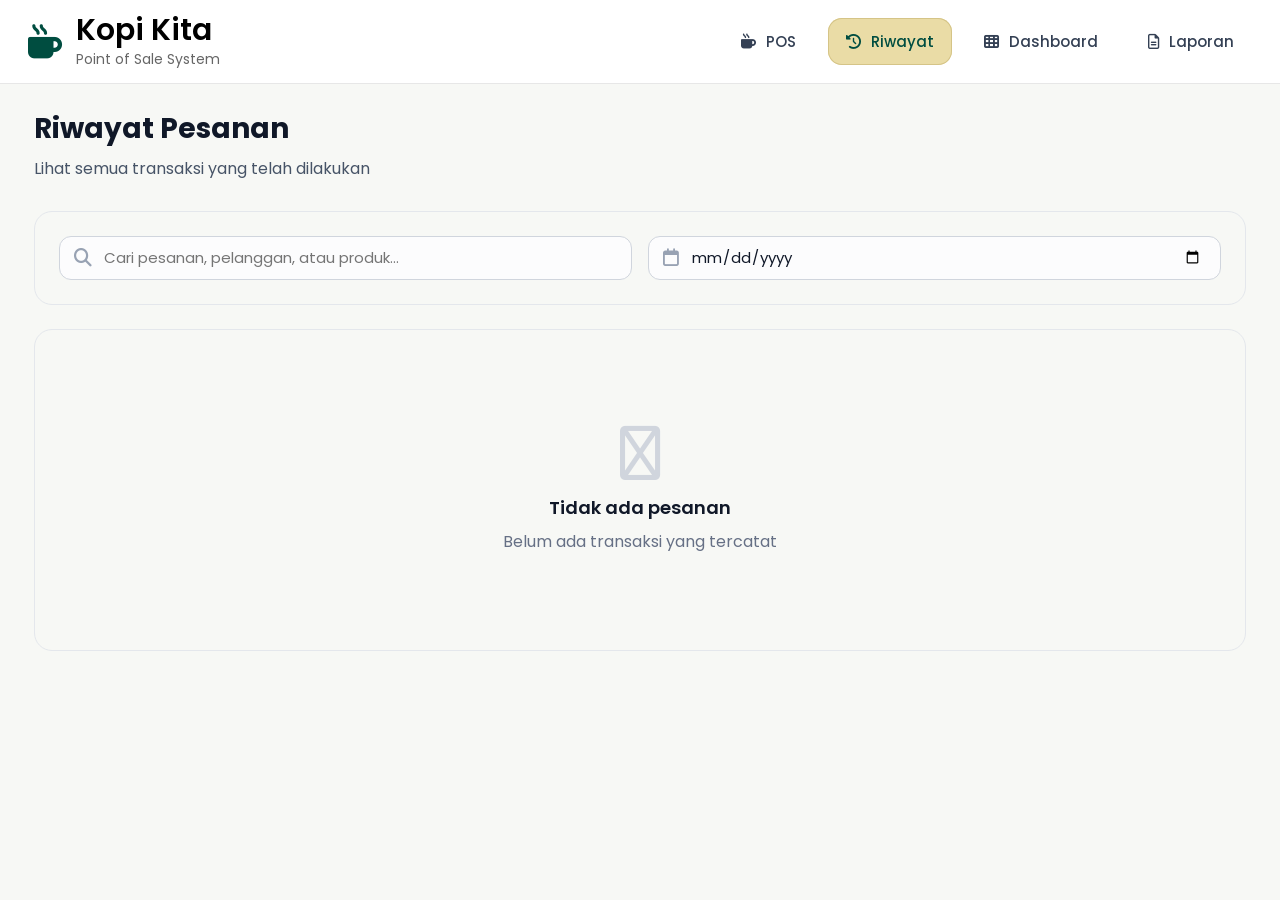
<file: pages/history.html>
<!DOCTYPE html>
<html lang="id">
<head>
  <meta charset="UTF-8">
  <meta name="viewport" content="width=device-width, initial-scale=1.0">

  <title>Riwayat Pesanan</title>

  <link rel="preconnect" href="https://fonts.googleapis.com">
  <link href="https://fonts.googleapis.com/css2?family=Poppins:wght@300;400;500;600;700&display=swap" rel="stylesheet">

  <link rel="stylesheet"
  href="https://cdnjs.cloudflare.com/ajax/libs/font-awesome/6.5.1/css/all.min.css">

  <link rel="stylesheet" href="../css/style.css">
  <link rel="stylesheet" href="../css/navbar.css">
  <link rel="stylesheet" href="../css/history.css">
  <link rel="stylesheet" href="../css/responsive.css">
</head>

<body>

  <div id="navbar"></div>

  <main class="history-page">
    <section class="history-header">
      <h1>Riwayat Pesanan</h1>
      <p>Lihat semua transaksi yang telah dilakukan</p>
    </section>

    <section class="history-filter-box">
      <div class="search-box">
        <i class="fa-solid fa-magnifying-glass"></i>
        <input
          type="text"
          id="searchInput"
          placeholder="Cari pesanan, pelanggan, atau produk..."
        >
      </div>

      <div class="date-box">
        <i class="fa-regular fa-calendar"></i>
        <input type="date" id="dateInput">
      </div>
    </section>

    <section class="history-list-card">
      <div id="historyContainer"></div>
    </section>
  </main>

  <script src="../js/navbar.js"></script>
  <script src="../js/history.js"></script>

</body>
</html>
</file>
<file: css/style.css>
:root{

--primary:#004D40;
--secondary:#EADCA6;
--bg:#F7F8F5;
--border:#E7E7E7;
--text:#1E293B;

}

*{
margin:0;
padding:0;
box-sizing:border-box;
font-family:'Poppins',sans-serif;
}

body{
background:var(--bg);
height:100vh;
overflow:hidden;
}

a{
text-decoration:none;
color:inherit;
}

button{
border:none;
cursor:pointer;
}

.clear-cart{
display:none;

color:#ff0000;
font-size:14px;
font-weight:500;
cursor:pointer;

transition:.3s;
}

.clear-cart:hover{
opacity:.8;
}
</file>
<file: css/navbar.css>
.navbar{
  height:84px;
  background:white;
  position:sticky;
  top:0;
  z-index:50;
  display:flex;
  justify-content:space-between;
  align-items:center;
  padding:0 28px;
  border-bottom:1px solid var(--border);
}

.logo-area{
  display:flex;
  align-items:center;
  gap:14px;
}

.logo-area i{
  font-size:34px;
  color:var(--primary);
}

.logo-area h2{
  font-size:30px;
  font-weight:600;
  line-height:1.1;
}

.logo-area p{
  font-size:14px;
  color:#666;
  margin-top:2px;
}

.menu{
  display:flex;
  gap:14px;
  align-items:center;
}

.menu a{
  padding:12px 18px;
  border-radius:14px;
  display:flex;
  gap:10px;
  align-items:center;
  font-size:15px;
  font-weight:500;
  color:#344054;
}

.menu a.active{
  background:var(--secondary);
  color:var(--primary);
  box-shadow: inset 0 0 0 1px #d5c487;
}

@media(max-width: 768px){
  .navbar{
    height:auto;
    padding:18px;
    gap:18px;
    align-items:flex-start;
    flex-direction:column;
  }

  .menu{
    width:100%;
    overflow-x:auto;
    padding-bottom:4px;
  }

  .menu a{
    flex-shrink:0;
  }
}
</file>
<file: css/history.css>
/* PAGE */

body{
  background: #F7F8F5;
  overflow: auto;
}

.history-page{
  padding: 28px 34px 34px;
}

.history-header{
  margin-bottom: 30px;
}

.history-header h1{
  font-size: 28px;
  line-height: 1.2;
  font-weight: 700;
  color: #101828;
  margin-bottom: 10px;
}

.history-header p{
  font-size: 16px;
  font-weight: 400;
  color: #475467;
}

/* FILTER BOX */

.history-filter-box{
  background: #F7F8F5;
  border: 1px solid #E4E7EC;
  border-radius: 18px;
  padding: 24px;
  display: grid;
  grid-template-columns: 1fr 1fr;
  gap: 16px;
  margin-bottom: 24px;
}

.search-box,
.date-box{
  height: 44px;
  background: #FCFCFD;
  border: 1px solid #D0D5DD;
  border-radius: 12px;
  display: flex;
  align-items: center;
  gap: 12px;
  padding: 0 14px;
}

.search-box i,
.date-box i{
  font-size: 18px;
  color: #98A2B3;
  flex-shrink: 0;
}

.search-box input,
.date-box input{
  width: 100%;
  height: 100%;
  border: none;
  outline: none;
  background: transparent;
  font-size: 15px;
  font-weight: 400;
  color: #101828;
  font-family: 'Poppins', sans-serif;
}

.date-box input{
  padding-right: 4px;
}

/* LIST CARD */

.history-list-card{
  background: #F7F8F5;
  border: 1px solid #E4E7EC;
  border-radius: 18px;
  min-height: 320px;
  padding: 0;
  overflow: hidden;
}

/* EMPTY STATE */

.empty-history{
  min-height: 320px;
  display: flex;
  flex-direction: column;
  justify-content: center;
  align-items: center;
  color: #98A2B3;
  text-align: center;
}

.empty-history i{
  font-size: 54px;
  margin-bottom: 14px;
  color: #D0D5DD;
}

.empty-history h3{
  font-size: 18px;
  font-weight: 600;
  color: #101828;
  margin-bottom: 8px;
}

.empty-history p{
  font-size: 16px;
  font-weight: 400;
  color: #667085;
}

/* TRANSACTION LIST */

.history-list{
  display: flex;
  flex-direction: column;
}

.history-item{
  padding: 20px 24px;
  border-bottom: 1px solid #EAECF0;
  background: #fff;
}

.history-item:last-child{
  border-bottom: none;
}

.history-top{
  display: flex;
  justify-content: space-between;
  align-items: flex-start;
  gap: 16px;
  margin-bottom: 12px;
}

.invoice-info h3{
  font-size: 16px;
  font-weight: 600;
  color: #101828;
  margin-bottom: 4px;
}

.invoice-info p{
  font-size: 14px;
  color: #667085;
}

.invoice-total{
  text-align: right;
}

.invoice-total h4{
  font-size: 18px;
  font-weight: 700;
  color: var(--primary);
  margin-bottom: 4px;
}

.invoice-total p{
  font-size: 13px;
  color: #667085;
}

.history-meta{
  display: flex;
  flex-wrap: wrap;
  gap: 10px;
  margin-bottom: 12px;
}

.meta-pill{
  background: #F2F4F7;
  color: #344054;
  border-radius: 999px;
  padding: 8px 12px;
  font-size: 13px;
  font-weight: 500;
}

.history-products{
  border-top: 1px dashed #E4E7EC;
  padding-top: 12px;
  display: flex;
  flex-direction: column;
  gap: 8px;
}

.product-row{
  display: flex;
  justify-content: space-between;
  gap: 10px;
  font-size: 14px;
  color: #344054;
}

.product-row .left{
  display: flex;
  gap: 8px;
  flex-wrap: wrap;
}

.product-row .qty{
  color: #667085;
}

@media (max-width: 900px){
  .history-filter-box{
    grid-template-columns: 1fr;
  }

  .history-top{
    flex-direction: column;
    align-items: flex-start;
  }

  .invoice-total{
    text-align: left;
  }

  .menu{
    gap: 10px;
  }

  .menu a{
    padding: 0 14px;
    font-size: 14px;
  }
}
</file>
<file: css/responsive.css>
/* =====================================================
   RESPONSIVE CSS
   CoffeeShop POS Dashboard
   Untuk Tablet dan Mobile
===================================================== */


/* =========================
   TABLET BESAR / LAPTOP KECIL
   max-width: 1180px
========================= */

@media (max-width: 1180px) {

  body {
    overflow-x: hidden;
    overflow-y: auto;
    height: auto;
    min-height: 100vh;
  }

  .navbar {
    padding: 0 22px;
  }

  .logo-area h2 {
    font-size: 26px;
  }

  .menu {
    gap: 10px;
  }

  .menu a {
    padding: 10px 14px;
    font-size: 14px;
  }

  /* POS */
  .container {
    grid-template-columns: 1fr 340px;
  }

  .products-grid {
    grid-template-columns: repeat(auto-fill, minmax(190px, 1fr));
    gap: 16px;
    padding: 20px;
  }

  .product-card img {
    height: 190px;
    flex-basis: 190px;
  }

  /* Dashboard */
  .dashboard-page,
  .report-page {
    padding: 26px 28px 40px;
  }

  .stats-grid,
  .report-stats-grid {
    grid-template-columns: repeat(2, 1fr);
  }

  .dashboard-grid,
  .report-grid {
    grid-template-columns: 1fr;
  }
}


/* =========================
   TABLET
   max-width: 1024px
========================= */

@media (max-width: 1024px) {

  body {
    overflow-x: hidden;
    overflow-y: auto;
    height: auto;
    min-height: 100vh;
  }

  /* Navbar */
  .navbar {
    height: auto;
    padding: 18px 22px;
    flex-direction: column;
    align-items: flex-start;
    gap: 16px;
  }

  .logo-area {
    width: 100%;
  }

  .logo-area i {
    font-size: 30px;
  }

  .logo-area h2 {
    font-size: 28px;
  }

  .logo-area p {
    font-size: 13px;
  }

  .menu {
    width: 100%;
    display: flex;
    overflow-x: auto;
    gap: 10px;
    padding-bottom: 4px;
  }

  .menu::-webkit-scrollbar {
    height: 4px;
  }

  .menu::-webkit-scrollbar-thumb {
    background: #d0d5dd;
    border-radius: 999px;
  }

  .menu a {
    flex-shrink: 0;
    height: 42px;
    padding: 0 16px;
    font-size: 14px;
  }

  /* POS Layout */
  .container {
    display: grid;
    grid-template-columns: 1fr;
    height: auto;
    min-height: auto;
  }

  .products-section {
    overflow: visible;
  }

  .category-bar {
    overflow-x: auto;
    padding: 14px 18px;
    gap: 10px;
  }

  .category-bar::-webkit-scrollbar {
    height: 4px;
  }

  .category {
    flex-shrink: 0;
    height: 38px;
    padding: 0 18px;
    font-size: 14px;
  }

  .products-grid {
    grid-template-columns: repeat(3, 1fr);
    grid-auto-rows: 300px;
    padding: 18px;
    gap: 16px;
  }

  .product-card img {
    height: 180px;
    flex-basis: 180px;
  }

  .product-info {
    padding: 14px;
  }

  .product-name {
    font-size: 15px;
    min-height: 40px;
  }

  .price {
    font-size: 14px;
  }

  .add-btn {
    width: 32px;
    height: 32px;
  }

  .cart-panel {
    height: auto;
    min-height: auto;
    border-left: none;
    border-top: 1px solid var(--border);
  }

  .cart-body {
    max-height: 420px;
    overflow-y: auto;
  }

  .cart-footer {
    position: sticky;
    bottom: 0;
  }

  /* History */
  .history-page {
    padding: 24px 24px 34px;
  }

  .history-filter-box {
    grid-template-columns: 1fr;
    padding: 20px;
  }

  .history-top {
    flex-direction: column;
    gap: 10px;
  }

  .invoice-total {
    text-align: left;
  }

  /* Dashboard */
  .dashboard-page {
    padding: 24px 24px 36px;
  }

  .dashboard-header h1 {
    font-size: 28px;
  }

  .stats-grid {
    grid-template-columns: repeat(2, 1fr);
    gap: 16px;
  }

  .dashboard-grid {
    grid-template-columns: 1fr;
    gap: 18px;
  }

  .dashboard-card {
    min-height: 340px;
  }

  .visual-box,
  .product-detail-box {
    height: 280px;
  }

  /* Report */
  .report-page {
    padding: 24px 24px 36px;
  }

  .report-hero {
    padding: 24px;
  }

  .report-hero-top {
    flex-direction: column;
    align-items: flex-start;
    gap: 18px;
  }

  .report-actions {
    width: 100%;
  }

  .report-stats-grid {
    grid-template-columns: repeat(2, 1fr);
    gap: 16px;
  }

  .report-grid {
    grid-template-columns: 1fr;
  }

  .report-visual-box {
    height: 280px;
  }
}


/* =========================
   TABLET KECIL / MOBILE BESAR
   max-width: 768px
========================= */

@media (max-width: 768px) {

  body {
    overflow-x: hidden;
    overflow-y: auto;
    height: auto;
    min-height: 100vh;
  }

  /* Navbar */
  .navbar {
    padding: 16px;
    gap: 14px;
  }

  .logo-area i {
    font-size: 28px;
  }

  .logo-area h2 {
    font-size: 24px;
  }

  .logo-area p {
    font-size: 12px;
  }

  .menu {
    gap: 8px;
  }

  .menu a {
    height: 40px;
    padding: 0 14px;
    border-radius: 12px;
    font-size: 13px;
  }

  .menu a i {
    font-size: 15px;
  }

  /* POS */
  .category-bar {
    padding: 12px 14px;
  }

  .category {
    height: 36px;
    padding: 0 16px;
    font-size: 13px;
    border-radius: 10px;
  }

  .products-grid {
    grid-template-columns: repeat(2, 1fr);
    grid-auto-rows: 275px;
    padding: 14px;
    gap: 14px;
  }

  .product-card {
    border-radius: 16px;
  }

  .product-card img {
    height: 155px;
    flex-basis: 155px;
  }

  .product-info {
    padding: 12px;
  }

  .product-name {
    font-size: 14px;
    min-height: 36px;
    margin-bottom: 8px;
  }

  .price {
    font-size: 13px;
  }

  .add-btn {
    width: 30px;
    height: 30px;
    font-size: 16px;
  }

  .cart-header {
    padding: 18px;
  }

  .cart-header h2 {
    font-size: 17px;
  }

  .cart-body {
    padding: 10px;
    max-height: 380px;
  }

  .cart-item {
    padding: 12px;
    border-radius: 16px;
  }

  .cart-item img {
    width: 56px;
    height: 56px;
  }

  .cart-name {
    font-size: 14px;
  }

  .cart-price {
    font-size: 13px;
  }

  .qty-btn {
    width: 30px;
    height: 30px;
  }

  .cart-footer {
    padding: 16px;
  }

  #payBtn {
    height: 48px;
    border-radius: 12px;
  }

  /* Modal Pembayaran */
  .modal-overlay {
    align-items: flex-start;
    padding: 12px;
    overflow-y: auto;
  }

  .payment-modal {
    width: 100%;
    max-width: 100%;
    max-height: calc(100vh - 24px);
    overflow-y: auto;
    padding: 18px;
    border-radius: 20px;
  }

  .payment-total h1 {
    font-size: 32px;
  }

  .form-group input {
    height: 46px;
  }

  .payment-methods {
    grid-template-columns: repeat(3, 1fr);
    gap: 8px;
  }

  .method-btn {
    height: 68px;
    font-size: 13px;
  }

  .quick-money {
    grid-template-columns: repeat(2, 1fr);
  }

  .quick-money button {
    height: 38px;
  }

  .confirm-payment {
    height: 48px;
  }

  /* History */
  .history-page {
    padding: 20px 16px 30px;
  }

  .history-header {
    margin-bottom: 22px;
  }

  .history-header h1 {
    font-size: 25px;
  }

  .history-header p {
    font-size: 14px;
  }

  .history-filter-box {
    padding: 16px;
    border-radius: 16px;
  }

  .search-box,
  .date-box {
    height: 42px;
  }

  .search-box input,
  .date-box input {
    font-size: 13px;
  }

  .history-item {
    padding: 16px;
  }

  .history-meta {
    gap: 8px;
  }

  .meta-pill {
    font-size: 12px;
    padding: 7px 10px;
  }

  .product-row {
    font-size: 13px;
  }

  /* Dashboard */
  .dashboard-page {
    padding: 20px 16px 30px;
  }

  .dashboard-header h1 {
    font-size: 25px;
  }

  .dashboard-header p {
    font-size: 14px;
  }

  .stats-grid {
    grid-template-columns: 1fr;
    gap: 14px;
  }

  .stat-card {
    padding: 18px;
  }

  .stat-card h2 {
    font-size: 24px;
  }

  .dashboard-card {
    padding: 18px;
    min-height: 320px;
    border-radius: 18px;
  }

  .card-title h2 {
    font-size: 17px;
  }

  .visual-box,
  .product-detail-box {
    height: 260px;
  }

  .top-product-item {
    grid-template-columns: 32px 1fr;
    gap: 10px;
  }

  .product-detail-value {
    grid-column: 2;
    text-align: left;
  }

  /* Report */
  .report-page {
    padding: 20px 16px 30px;
  }

  .report-hero {
    padding: 18px;
    border-radius: 20px;
  }

  .report-title-wrap {
    align-items: flex-start;
  }

  .report-main-icon {
    width: 44px;
    height: 44px;
    font-size: 19px;
  }

  .report-title-wrap h1 {
    font-size: 25px;
  }

  .report-title-wrap p {
    font-size: 14px;
  }

  .report-actions {
    flex-direction: column;
    gap: 10px;
  }

  .action-btn {
    width: 100%;
    height: 44px;
  }

  .filter-tabs {
    overflow-x: auto;
    padding-bottom: 4px;
  }

  .filter-btn {
    flex-shrink: 0;
    height: 38px;
    padding: 0 14px;
    font-size: 13px;
  }

  .report-stats-grid {
    grid-template-columns: 1fr;
    gap: 14px;
  }

  .report-stat-card {
    padding: 18px;
  }

  .report-stat-card h2 {
    font-size: 24px;
  }

  .report-card {
    padding: 18px;
    border-radius: 18px;
  }

  .report-card h2 {
    font-size: 17px;
  }

  .report-visual-box {
    height: 260px;
  }

  .transaction-row {
    grid-template-columns: 1fr;
    gap: 8px;
  }

  .transaction-value {
    text-align: left;
  }
}


/* =========================
   MOBILE KECIL
   max-width: 480px
========================= */

@media (max-width: 480px) {

  .navbar {
    padding: 14px;
  }

  .logo-area {
    gap: 10px;
  }

  .logo-area i {
    font-size: 26px;
  }

  .logo-area h2 {
    font-size: 22px;
  }

  .logo-area p {
    font-size: 11px;
  }

  .menu a {
    height: 38px;
    padding: 0 12px;
    font-size: 12px;
  }

  /* POS */
  .products-grid {
    grid-template-columns: repeat(2, minmax(0, 1fr));
    grid-auto-rows: 255px;
    padding: 12px;
    gap: 12px;
  }

  .product-card img {
    height: 140px;
    flex-basis: 140px;
  }

  .product-info {
    padding: 10px;
  }

  .product-name {
    font-size: 13px;
    min-height: 34px;
  }

  .price {
    font-size: 12px;
  }

  .add-btn {
    width: 28px;
    height: 28px;
    font-size: 15px;
  }

  .cart-item {
    gap: 10px;
  }

  .cart-item img {
    width: 52px;
    height: 52px;
  }

  .summary div,
  .total {
    font-size: 14px;
  }

  .total h2 {
    font-size: 22px;
  }

  /* Modal */
  .payment-modal {
    padding: 16px;
    border-radius: 18px;
  }

  .modal-header h2 {
    font-size: 18px;
  }

  .payment-total h1 {
    font-size: 28px;
  }

  .payment-methods {
    grid-template-columns: 1fr;
  }

  .method-btn {
    height: 54px;
    flex-direction: row;
  }

  .quick-money {
    grid-template-columns: repeat(2, 1fr);
  }

  /* History */
  .history-header h1,
  .dashboard-header h1,
  .report-title-wrap h1 {
    font-size: 23px;
  }

  .history-list-card {
    border-radius: 16px;
  }

  .invoice-info h3 {
    font-size: 15px;
  }

  .invoice-total h4 {
    font-size: 16px;
  }

  /* Dashboard */
  .stat-card {
    border-radius: 18px;
  }

  .stat-icon {
    width: 44px;
    height: 44px;
  }

  .stat-card h2 {
    font-size: 22px;
  }

  .dashboard-card {
    padding: 16px;
  }

  .visual-box,
  .product-detail-box {
    height: 240px;
  }

  /* Report */
  .report-stat-card h2 {
    font-size: 22px;
  }

  .report-card {
    padding: 16px;
  }

  .report-visual-box {
    height: 240px;
  }
}


/* =========================
   MOBILE SANGAT KECIL
   max-width: 360px
========================= */

@media (max-width: 360px) {

  .products-grid {
    grid-template-columns: 1fr;
    grid-auto-rows: 285px;
  }

  .product-card img {
    height: 170px;
    flex-basis: 170px;
  }

  .menu a {
    font-size: 11px;
  }

  .category {
    font-size: 12px;
  }

  .payment-total h1 {
    font-size: 25px;
  }

  .quick-money {
    grid-template-columns: 1fr;
  }
}
</file>
